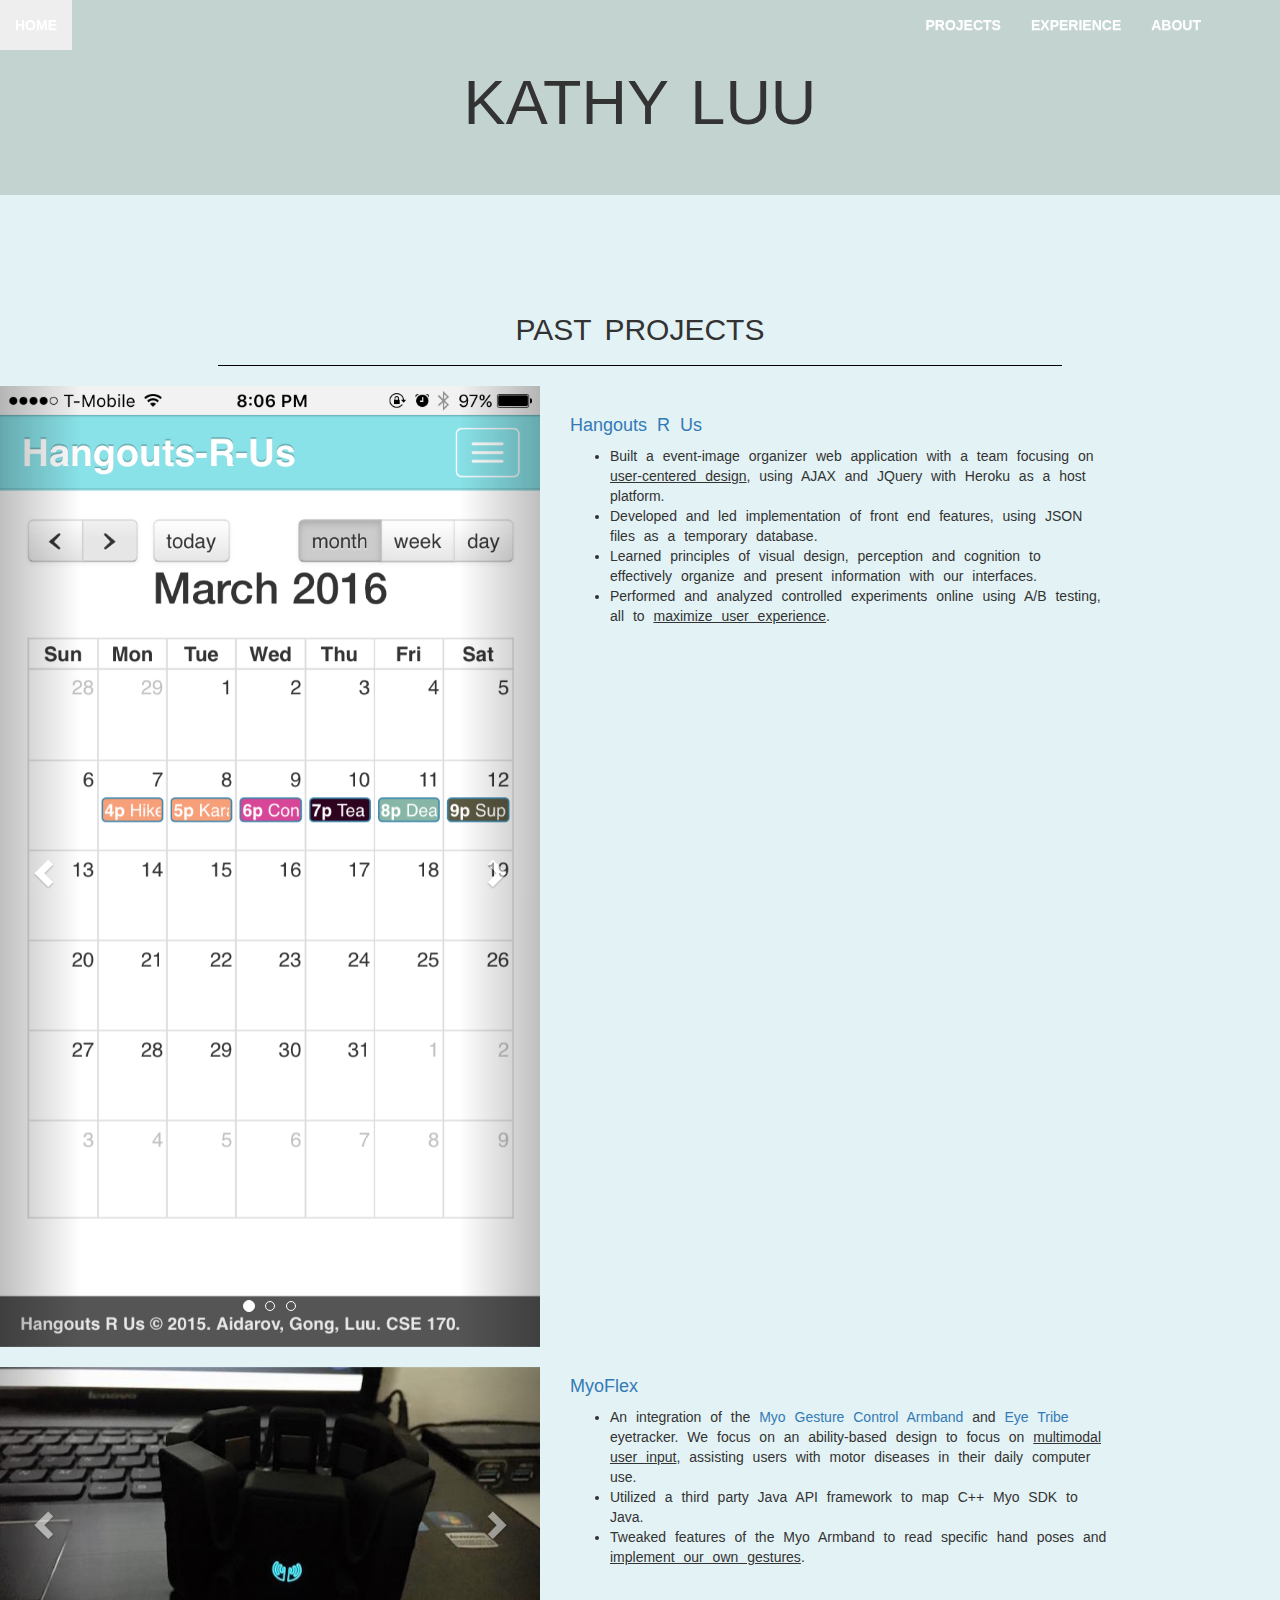
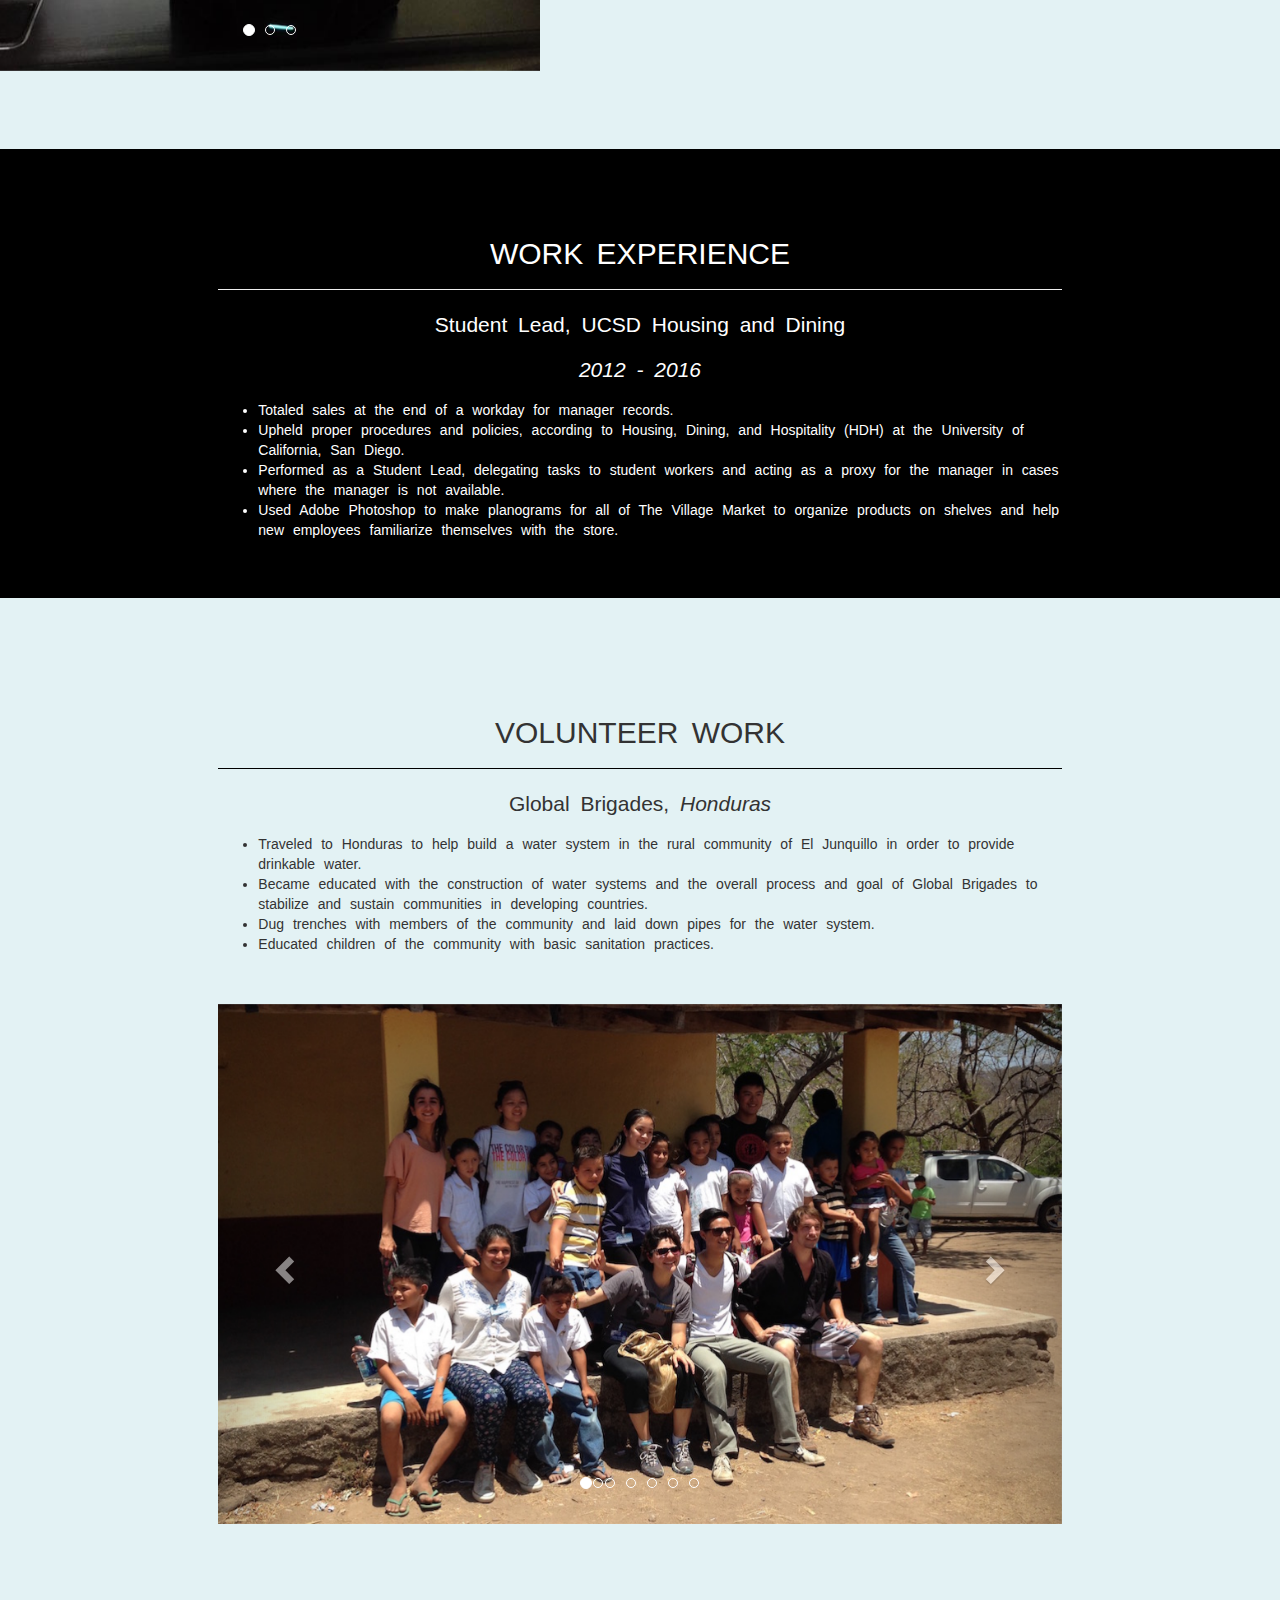
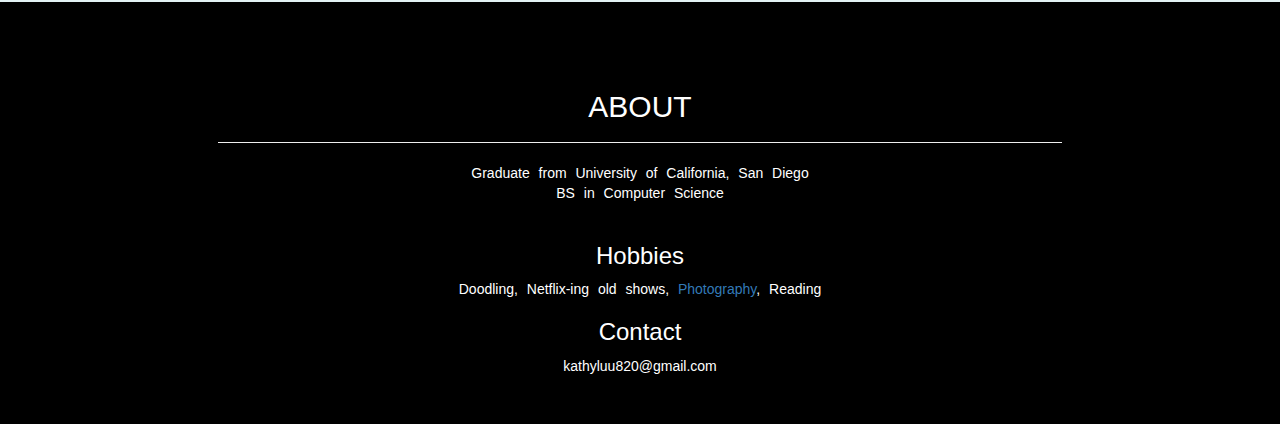
<file: index.html>
<!DOCTYPE html>
<html>
  <head>
    <meta name="viewport" content="width=device-width, initial-scale=1">

  	<link href="css/bootstrap.css" rel="stylesheet">
  	<link href="css/bootstrap-theme.css" rel="stylesheet">
  	<link href="css/portfolio.css" rel="stylesheet">

    <title>Kathy Luu</title>
  </head>
  <body>

    <!-- menu bar -->
    <nav class="navbar-fixed-top">
      <div id="navbar" class="navbar-collapse collapse menu-link">
          <ul class="nav navbar-nav">
            <li class="active"><a href="#">Home</a></li>
          </ul>
          <ul class="nav navbar-nav navbar-right">
            <li><a href="#projects">Projects</a></li>
            <li><a href="#experience">Experience</a></li>
            <li><a href="#about">About</a></li>
          </ul>
      </div>
    </nav>

  	
  	<div class="jumbotron text-center header">
		 <h1>Kathy Luu</h1>
  	</div>

    <!-- PROJECTS SECTION -->
    <section id="projects" class="jumbotron row">
      <div class="container text-center col-lg-8 col-lg-offset-2">
        <div class="page-header">
          <h2>Past Projects</h2>
        </div>
      </div>

      <!-- HANGOUT CONTENT -->
      <div class="row container">
        <div class="col-lg-6 project-content">
          <!-- HANGOUTS CAROUSEL -->
          <div id="carousel-hangout" class="carousel slide" data-ride="carousel">
            <ol class="carousel-indicators">
              <li data-target="#carousel-hangout" data-slide-to="0" class="active"></li>
              <li data-target="#carousel-hangout" data-slide-to="1"></li>
              <li data-target="#carousel-hangout" data-slide-to="2"></li>
            </ol>

            <div class="carousel-inner" role="listbox">
              <div class="item active">
                <img src="images/hangouts1.jpg" alt="First slide">
              </div>
              <div class="item">
                <img src="images/hangouts2.jpg" alt="Second slide">
              </div>
              <div class="item">
                <img src="images/hangouts3.jpg" alt="Third slide">
              </div> 
            </div>

            <a class="left carousel-control" href="#carousel-hangout" role="button" data-slide="prev">
              <span class="glyphicon glyphicon-chevron-left" aria-hidden="true"></span>
              <span class="sr-only">Previous</span>
            </a>
            <a class="right carousel-control" href="#carousel-hangout" role="button" data-slide="next">
              <span class="glyphicon glyphicon-chevron-right" aria-hidden="true"></span>
              <span class="sr-only">Next</span>
            </a>
          </div> <!-- HANGOUTS CAROUSEL -->
        </div>

        <div class="col-lg-6 container"><br> 
          <a href="http://hangouts-r-us2.herokuapp.com/" target="_blank"><h4>Hangouts R Us</h4></a>
              <ul>
                <li>Built a event-image organizer web application with a team focusing on <u>user-centered design</u>, using AJAX and JQuery with Heroku as a host platform.</li>
                <li>Developed and led implementation of front end features, using JSON files as a temporary database.</li>
                <li>Learned principles of visual design, perception and cognition to effectively organize and present information with our interfaces.</li>
                <li>Performed and analyzed controlled experiments online using A/B testing, all to <u>maximize user experience</u>.</li>
              </ul>
        </div>
      </div> <!-- END HANGOUT CONTENT -->
      <br>
      <!-- MYOFLEX CONTENT-->
      <div class="row container">
          <div class="col-lg-6 project-content">
              <!-- MYOFLEX CAROUSEL -->
              <div id="carousel-myo" class="carousel slide" data-ride="carousel">
                <ol class="carousel-indicators">
                  <li data-target="#carousel-myo" data-slide-to="0" class="active"></li>
                  <li data-target="#carousel-myo" data-slide-to="1"></li>
                  <li data-target="#carousel-myo" data-slide-to="2"></li>
                </ol>

                <div class="carousel-inner" role="listbox">
                  <div class="item active">
                    <img src="images/myoflex1.jpg" alt="First slide">
                  </div>
                  <div class="item">
                    <img src="images/myoflex2.jpg" alt="Second slide">
                  </div>
                  <div class="item">
                    <img src="images/myoflex3.jpg" alt="Third slide">
                  </div> 
                </div>

                <a class="left carousel-control" href="#carousel-myo" role="button" data-slide="prev">
                  <span class="glyphicon glyphicon-chevron-left" aria-hidden="true"></span>
                  <span class="sr-only">Previous</span>
                </a>
                <a class="right carousel-control" href="#carousel-myo" role="button" data-slide="next">
                  <span class="glyphicon glyphicon-chevron-right" aria-hidden="true"></span>
                  <span class="sr-only">Next</span>
                </a>
              </div> <!-- MYOFLEX CAROUSEL -->
          </div>

          <div class="col-lg-6 container">
              <a href="https://weibellab-teaching.github.io/cse118-218-fa15_Team01/" target="_blank"><h4>MyoFlex</h4></a>
                <ul>
                  <li>An integration of the <a href="https://www.myo.com/" target="_blank">Myo Gesture Control Armband</a> and <a href="https://theeyetribe.com/" target="_blank">Eye Tribe</a> eyetracker. We focus on an ability-based design to focus on <u>multimodal user input</u>, assisting users with motor diseases in their daily computer use.</li>
                  <li>Utilized a third party Java API framework to map C++ Myo SDK to Java.</li>
                  <li>Tweaked features of the Myo Armband to read specific hand poses and <u>implement our own gestures</u>.</li>
                </ul>
          </div> 
      </div> <!-- END MYOFLEX CONTENT -->
    </section> <!-- END PROJECTS SECTION -->

    <section id="experience" class="jumbotron dark-container row">
      <div class="container text-center col-lg-8 col-lg-offset-2">
        <div class="page-header-dark">
        	<h2>Work Experience</h2>
        </div>
        <p>Student Lead, UCSD Housing and Dining</p>
        <p><i class="text-right">2012 - 2016</i></p>
        <ul class="text-left">
          <li>Totaled sales at the end of a workday for manager records.</li>
          <li>Upheld proper procedures and policies, according to Housing, Dining, and Hospitality (HDH) at the University of California, San Diego.</li>
          <li>Performed as a Student Lead, delegating tasks to student workers and acting as a proxy for the manager in cases where the manager is not available.</li>
          <li>Used Adobe Photoshop to make planograms for all of The Village Market to organize products on shelves and help new employees familiarize themselves with the store.</li>
        </ul>
      </div>
    </section>

    <section class="jumbotron row">
      <div class="container text-center col-lg-8 col-lg-offset-2">
        <div class="page-header">
    			<h2>Volunteer Work</h2>
        </div>
        <p>Global Brigades, <i>Honduras</i></p>
        <ul class="text-left">
          <li>Traveled to Honduras to help build a water system in the rural community of El Junquillo in order to provide drinkable water.</li>
          <li>Became educated with the construction of water systems and the overall process and goal of Global Brigades to stabilize and sustain communities in developing countries.</li>
          <li>Dug trenches with members of the community and laid down pipes for the water system.</li>
          <li>Educated children of the community with basic sanitation practices.</li>
        </ul> <br><br>
        <!-- HONDURAS CAROUSEL -->
        <div id="carousel-honduras" class="carousel slide" data-ride="carousel">
          <ol class="carousel-indicators">
            <li data-target="#carousel-honduras" data-slide-to="0" class="active"><li>
            <li data-target="#carousel-honduras" data-slide-to="1"></li>
            <li data-target="#carousel-honduras" data-slide-to="2"></li>
            <li data-target="#carousel-honduras" data-slide-to="3"></li>
            <li data-target="#carousel-honduras" data-slide-to="4"></li>
            <li data-target="#carousel-honduras" data-slide-to="5"></li>
          </ol>

          <div class="carousel-inner" role="listbox">
            <div class="item active">
              <img src="images/hon1.jpg" alt="First slide">
            </div>
            <div class="item">
              <img src="images/hon2.jpg" alt="Second slide">
            </div>
            <div class="item">
              <img src="images/hon3.jpg" alt="Third slide">
            </div>
            <div class="item">
              <img src="images/hon4.jpg" alt="Fourth slide">
            </div> 
            <div class="item">
              <img src="images/hon5.jpg" alt="Fifth slide">
            </div> 
            <div class="item">
              <img src="images/hon6.jpg" alt="Sixth slide">
            </div> 
          </div>

          <a class="left carousel-control" href="#carousel-honduras" role="button" data-slide="prev">
            <span class="glyphicon glyphicon-chevron-left" aria-hidden="true"></span>
            <span class="sr-only">Previous</span>
          </a>
          <a class="right carousel-control" href="#carousel-honduras" role="button" data-slide="next">
            <span class="glyphicon glyphicon-chevron-right" aria-hidden="true"></span>
            <span class="sr-only">Next</span>
          </a>
        </div> <!-- HONDURAS CAROUSEL -->
      </div>
    </section>

    <section id="about" class="jumbotron dark-container bottom-container row">
      <div class="container text-center col-lg-8 col-lg-offset-2">
        <div class="page-header-dark">
          <h2>About</h2>
        </div>
        <div>
          <pp>Graduate from University of California, San Diego</pp><br>
          <pp>BS in Computer Science</pp>
        </div>

        <br>

        <h3>Hobbies</h3>
        <pp>Doodling, Netflix-ing old shows, <a href="https://luusfilm.tumblr.com" target="_blank">Photography</a>, Reading</pp>

        <br>
        
        <h3>Contact</h3>
        <pp>kathyluu820@gmail.com</pp>
        </div>
      </div>
    </section>

    <!-- Bootstrap core JavaScript
    ================================================== -->
    <!-- Placed at the end of the document so the pages load faster -->
    <script src="https://ajax.googleapis.com/ajax/libs/jquery/1.11.0/jquery.min.js"></script>
    <script src="js/bootstrap.min.js"></script>

  </body>
</html>
</file>
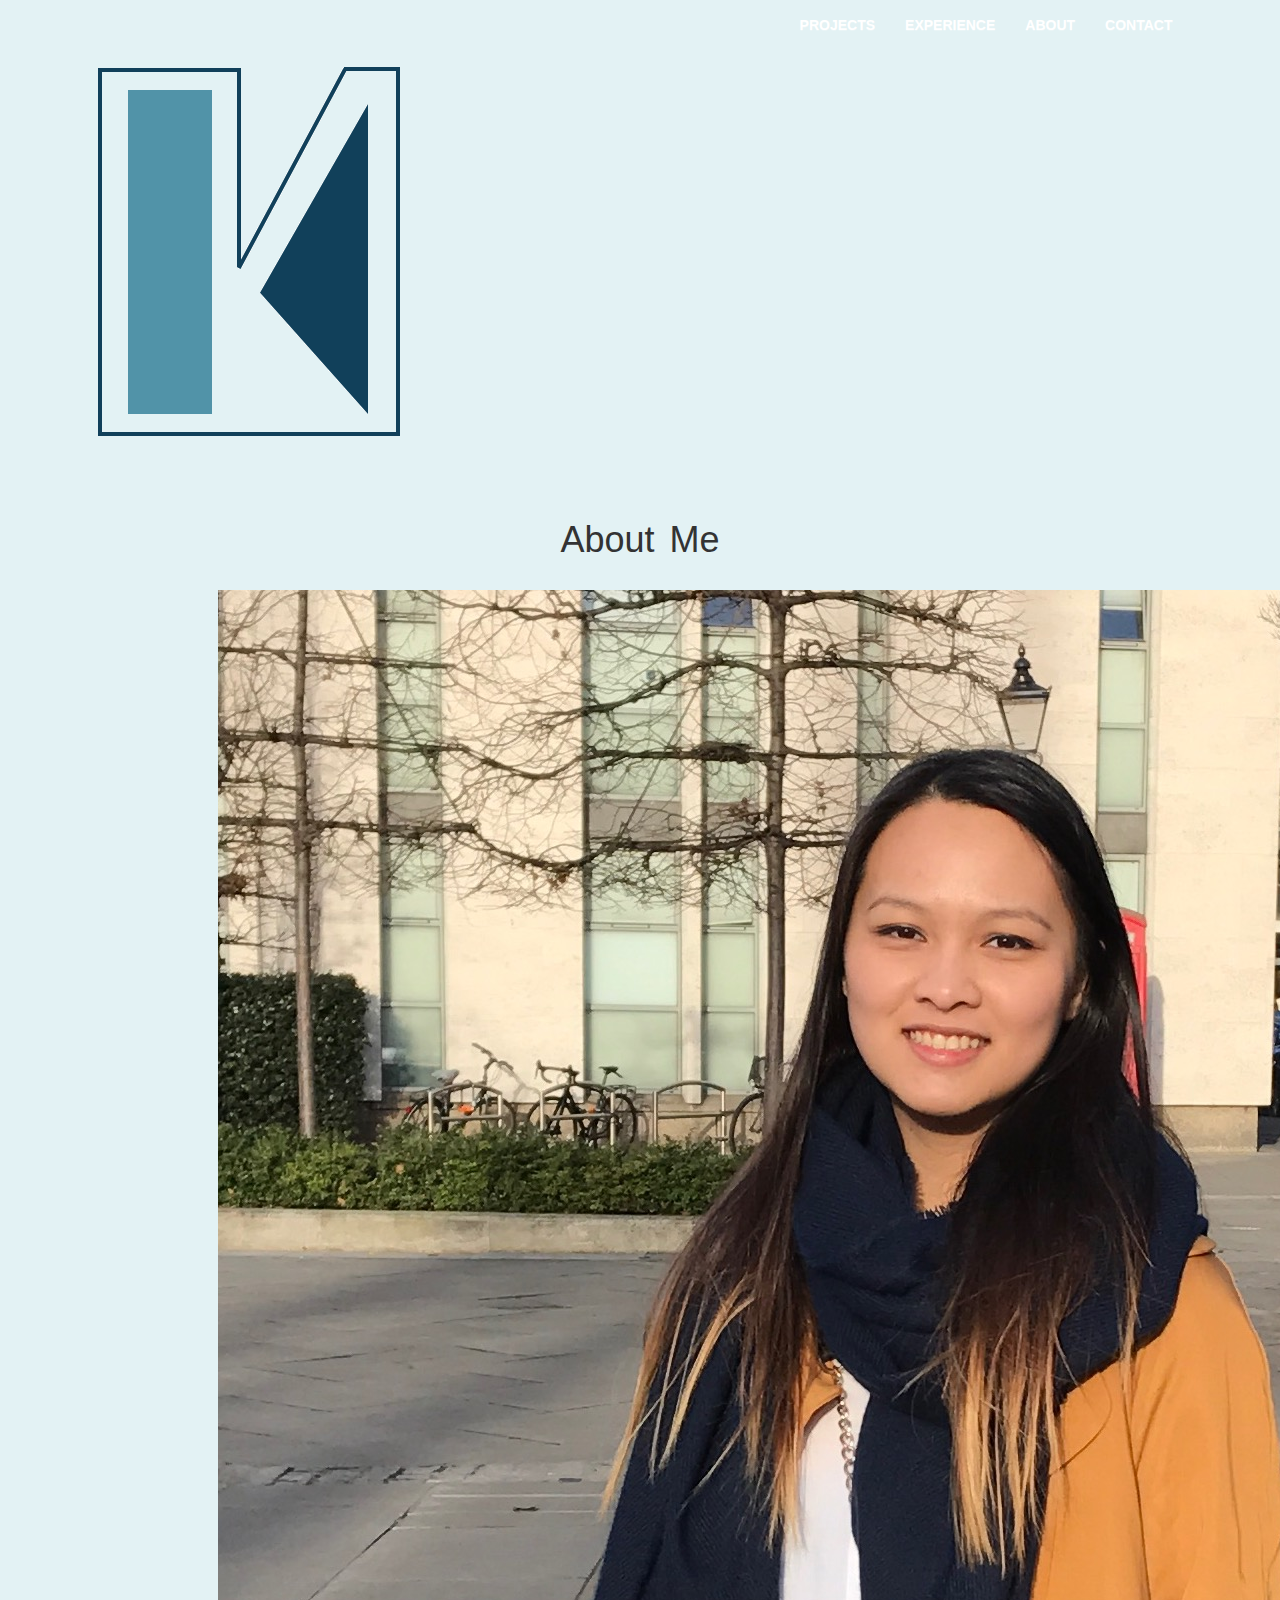
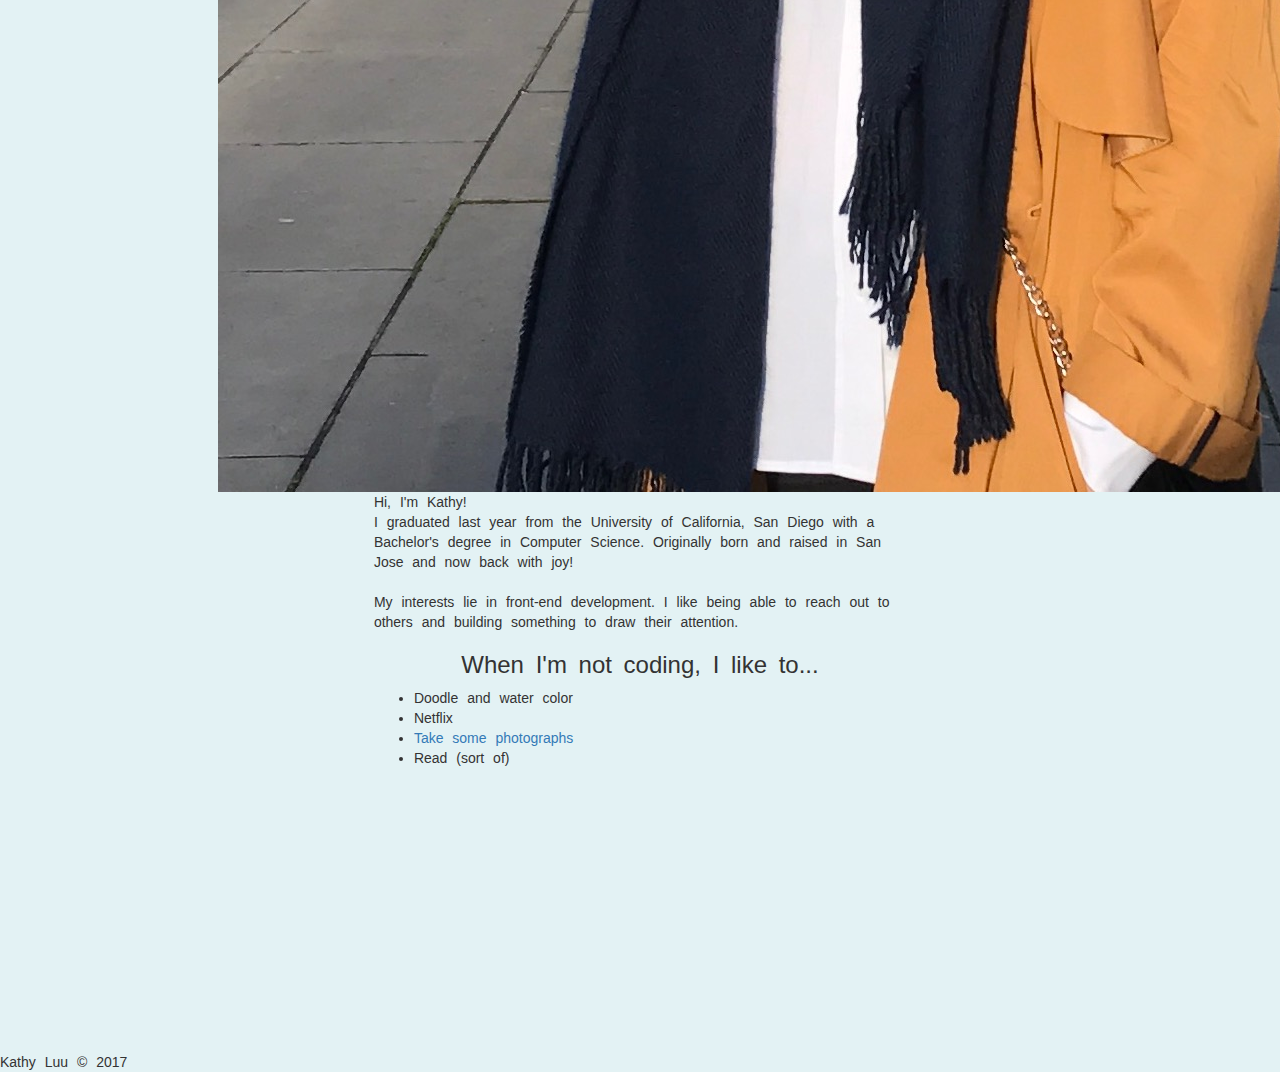
<file: about.html>
<!DOCTYPE html>
<html>
  <head>
    <meta http-equiv="Content-Type" content="text/html; charset=UTF-8">
    <meta name="viewport" content="width=device-width, initial-scale=1">
    
    <title>Kathy Luu | About</title>
    <link rel="icon" type="image/png" href="images/favicon.ico">

    <!-- Bootstrap -->
    <link rel="stylesheet" type="text/css" href="css/bootstrap.css">
    <link rel="stylesheet" type="text/css" href="css/bootstrap-theme.css">

    <link rel="stylesheet" type="text/css" href="css/portfolio.css">
  </head>
  <body>

    <!-- HEADER WITH LOGO & MENU/NAVBAR -->
    <header class="text-center">
     <div class="navbar-header">
      <a href="index.html" target="_self"><img src="images/kl-logo.png" id="mylogo" alt="mylogo" border="0"></a>
      <button type="button" class="navbar-toggle" data-toggle="collapse" data-target="#myNavbar">&#9776;</button>
     </div>
    </header>

    <nav>
      <div id="myNavbar" class="navbar-collapse collapse menu-link">
          <ul class="nav navbar-nav navbar-right navbar-collapse">
            <li><a href="projects.html">Projects</a></li>
            <li><a href="work-experience.html">Experience</a></li>
            <li><a href="about.html">About</a></li>
            <li><a href="contact.html">Contact</a></li>
          </ul>
      </div>
    </nav>
    <!-- END HEADER -->

    <div class="content text-center page-title">
      <h1>About Me</h1>
    </div><br>

    <div id="about" class="row">
      <div class="container text-center col-lg-8 col-lg-offset-2">
        <div>
          <img src="images/ME.JPG" id="profile-photo" alt="Me">
        </div>

        <div class="container text-left col-lg-8 col-lg-offset-2">
          <pp>Hi, I'm Kathy!<pp><br>
          <pp>I graduated last year from the University of California, San Diego with a Bachelor's degree in Computer Science. Originally born and raised in San Jose and now back with joy!<br><br>

            My interests lie in front-end development. I like being able to reach out to others and building something to draw their attention.
          </pp>          
        </div>

        <div class="container col-lg-8 col-lg-offset-2 content">
          <h3>When I'm not coding, I like to...</h3>
        </div><br>
        <div class="container text-left col-lg-8 col-lg-offset-2">
          <ul>
            <li>Doodle and water color</li>
            <li>Netflix</li>
            <li><a href="https://luusfilm.tumblr.com" target="_blank">Take some photographs</a></li>
            <li>Read (sort of)</li>
          </ul>
        </div>

        
        <br><br><br><br><br><br><br><br><br><br><br><br><br><br><br><br><br><br><br><br><br><br><br><br><br><br><br>
      </div>
    </div>




    <footer class="content">Kathy Luu © 2017</footer>

    
    <!-- Bootstrap core JavaScript
    ================================================== -->
    <!-- Placed at the end of the document so the pages load faster -->
    <script src="https://ajax.googleapis.com/ajax/libs/jquery/1.11.0/jquery.min.js"></script>
    <script src="js/bootstrap.js"></script>
    <script src="js/classie.js"></script>
    <script src="js/portfolio.js"></script>

  </body>
</html>
</file>
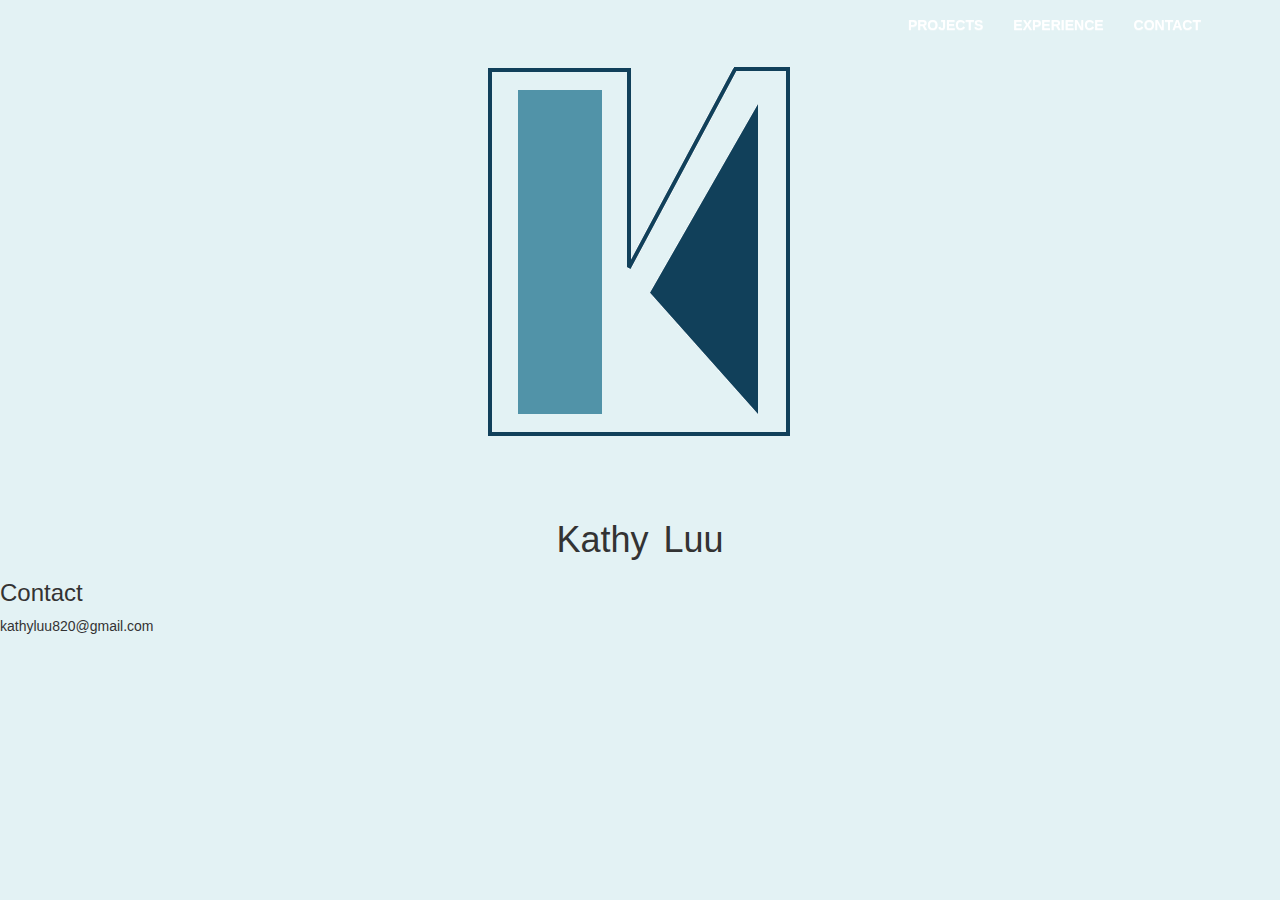
<file: contact.html>
<!DOCTYPE html>
<html>
	<head>
		<meta http-equiv="Content-Type" content="text/html; charset=UTF-8">
	    <meta name="viewport" content="width=device-width, initial-scale=1">
	    
	    <title>Kathy Luu | Contact</title>
	    <link rel="icon" type="image/png" href="images/favicon.ico">

	    <!-- Bootstrap -->
	    <link rel="stylesheet" type="text/css" href="css/bootstrap.css">
	    <link rel="stylesheet" type="text/css" href="css/bootstrap-theme.css">

	    <link rel="stylesheet" type="text/css" href="css/portfolio.css">
	</head>
	<body>

	<header class="text-center">
     <a href="index.html"><img src="images/kl-logo.png" id="mylogo" alt="mylogo"></a>
     <h1>Kathy Luu</h1>
     <nav class="navbar-fixed-top">
      <div id="navbar" class="navbar-collapse collapse menu-link">
          <ul class="nav navbar-nav navbar-right">
            <li><a href="projects.html">Projects</a></li>
            <li><a href="work-experience.html">Experience</a></li>
            <li><a href="contact.html">Contact</a></li>
          </ul>
      </div>
     </nav>
  	</header>


	<h3>Contact</h3>
    <pp>kathyluu820@gmail.com</pp>
    
    <!-- Bootstrap core JavaScript
    ================================================== -->
    <!-- Placed at the end of the document so the pages load faster -->
    <script src="https://ajax.googleapis.com/ajax/libs/jquery/1.11.0/jquery.min.js"></script>
    <script src="js/bootstrap.js"></script>
    <script src="js/classie.js"></script>
    <script src="js/portfolio.js"></script>

	</body>
</html>
</file>
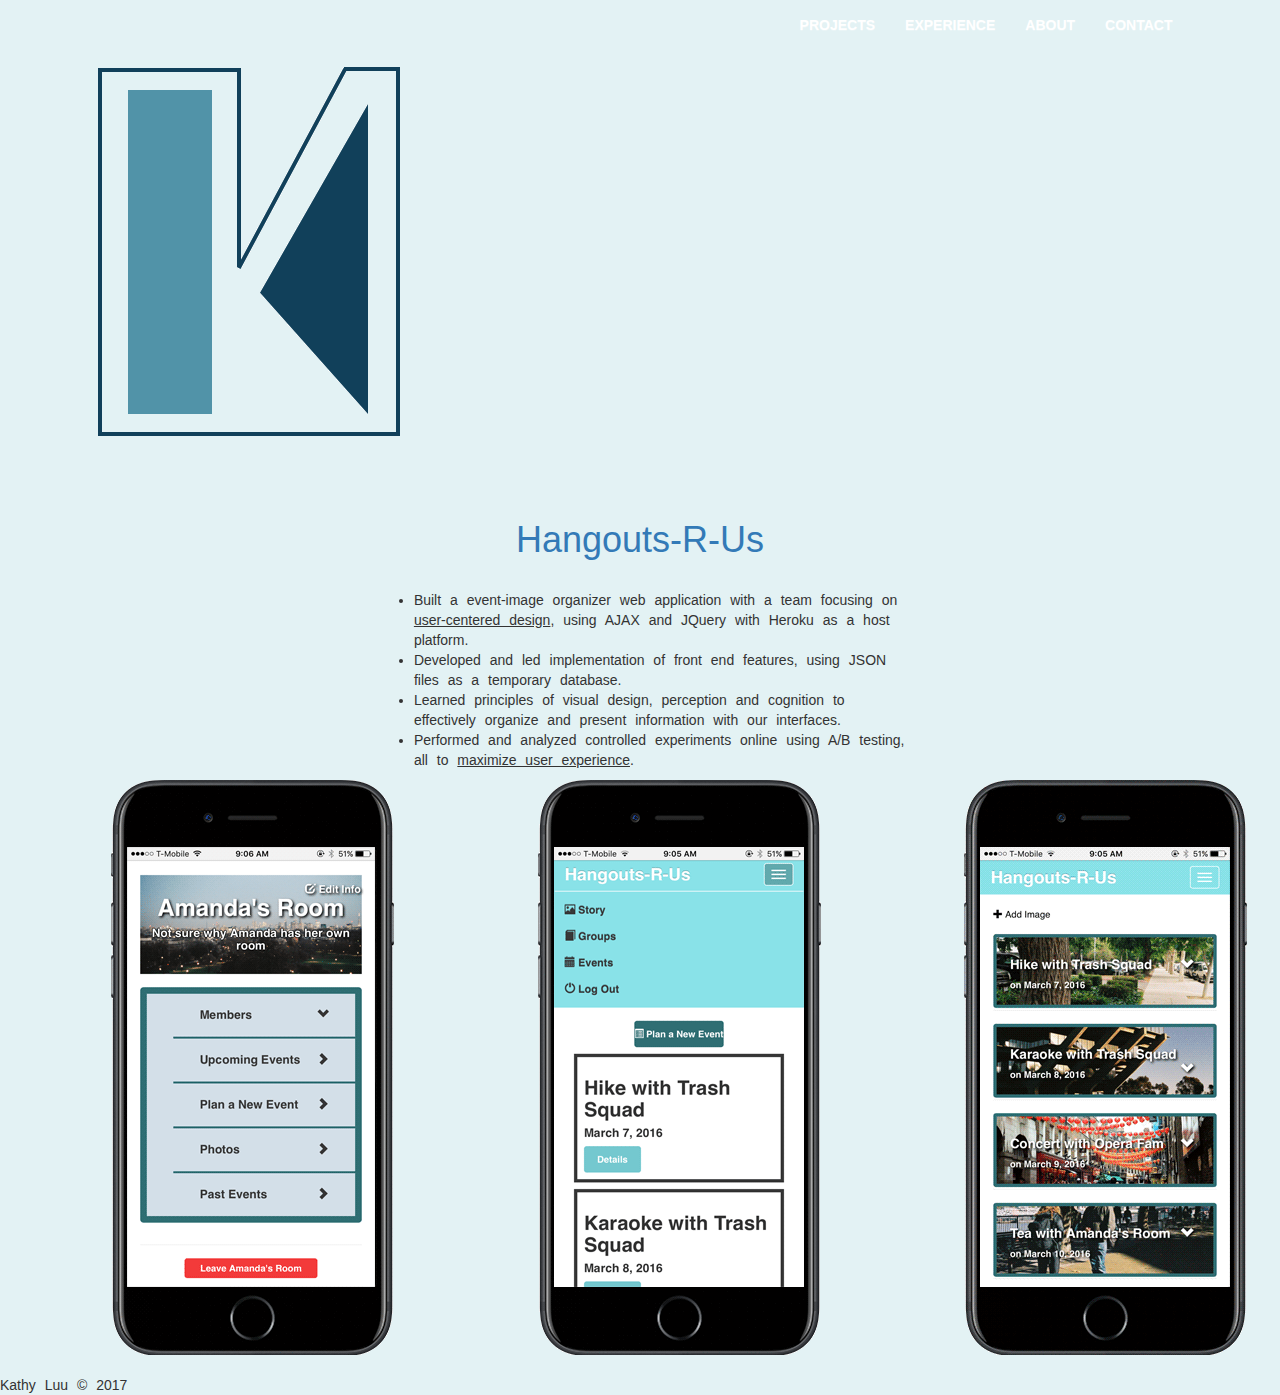
<file: hangouts.html>
<!DOCTYPE html>
<html>
  <head>
    <meta http-equiv="Content-Type" content="text/html; charset=UTF-8">
    <meta name="viewport" content="width=device-width, initial-scale=1">
    
    <title>Kathy Luu | Hangouts-R-Us</title>
    <link rel="icon" type="image/png" href="images/favicon.ico">

    <!-- Bootstrap -->
    <link rel="stylesheet" type="text/css" href="css/bootstrap.css">
    <link rel="stylesheet" type="text/css" href="css/bootstrap-theme.css">

    <link rel="stylesheet" type="text/css" href="css/portfolio.css">
  </head>
  <body>

    <!-- HEADER WITH LOGO & MENU/NAVBAR -->
  	<header class="text-center">
     <div class="navbar-header">
      <a href="index.html" target="_self"><img src="images/kl-logo.png" id="mylogo" alt="mylogo" border="0"></a>
      <button type="button" class="navbar-toggle" data-toggle="collapse" data-target="#myNavbar">&#9776;</button>
     </div>
  	</header>

    <nav>
      <div id="myNavbar" class="navbar-collapse collapse menu-link">
          <ul class="nav navbar-nav navbar-right navbar-collapse">
            <li><a href="projects.html">Projects</a></li>
            <li><a href="work-experience.html">Experience</a></li>
            <li><a href="about.html">About</a></li>
            <li><a href="contact.html">Contact</a></li>
          </ul>
      </div>
    </nav>
    <!-- END HEADER -->


	  <!-- PROJECTS SECTION -->
    <div class="text-center content page-title">
        <a href="http://hangouts-r-us2.herokuapp.com/" target="_blank"><h1>Hangouts-R-Us</h1></a>
    </div>

    <div id="about" class="row">
      <div class="container text-center col-lg-8 col-lg-offset-2">
        <br>
        <div class="container text-left col-lg-8 col-lg-offset-2">
          <ul>
                <li>Built a event-image organizer web application with a team focusing on <u>user-centered design</u>, using AJAX and JQuery with Heroku as a host platform.</li>
                <li>Developed and led implementation of front end features, using JSON files as a temporary database.</li>
                <li>Learned principles of visual design, perception and cognition to effectively organize and present information with our interfaces.</li>
                <li>Performed and analyzed controlled experiments online using A/B testing, all to <u>maximize user experience</u>.</li>
          </ul>         
        </div>
      </div>
    </div>

    <div class="container-fluid">
      <div class="row">
        <div class="col-sm-4">
          <img src="images/hangouts1.png" alt="hangouts1" class="phone-img">
        </div>
        <div class="col-sm-4">
          <img src="images/hangouts2.png" alt="hangouts2" class="phone-img">
        </div>
        <div class="col-sm-4">
          <img src="images/hangouts3.png" alt="hangouts3" class="phone-img">
        </div>
      </div>
    </div>

    <br>
    <!-- END PROJECTS SECTION -->


    <footer class="content">Kathy Luu © 2017</footer>


    <!-- Bootstrap core JavaScript
    ================================================== -->
    <!-- Placed at the end of the document so the pages load faster -->
    <script src="https://ajax.googleapis.com/ajax/libs/jquery/1.11.0/jquery.min.js"></script>
    <script src="js/bootstrap.js"></script>
    <script src="js/classie.js"></script>
    <script src="js/portfolio.js"></script>

  </body>
</html>
</file>
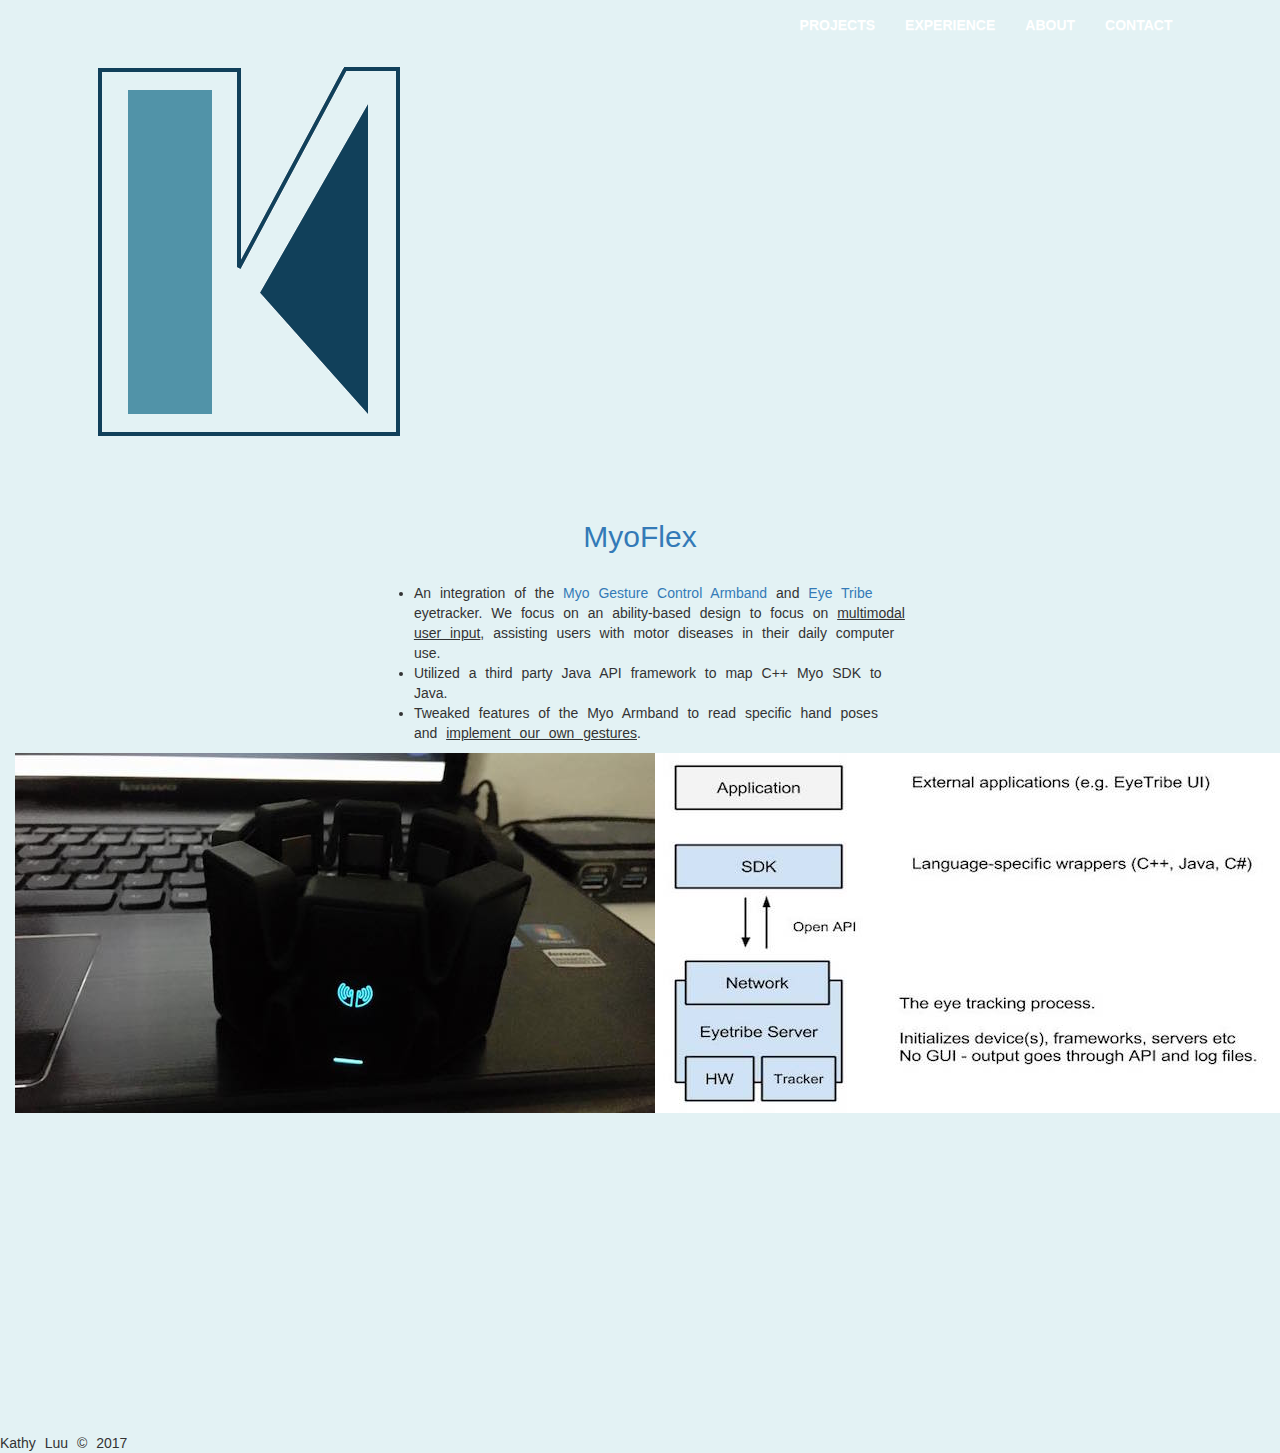
<file: myoflex.html>
<!DOCTYPE html>
<html>
  <head>
    <meta http-equiv="Content-Type" content="text/html; charset=UTF-8">
    <meta name="viewport" content="width=device-width, initial-scale=1">
    
    <title>Kathy Luu | Projects</title>
    <link rel="icon" type="image/png" href="images/favicon.ico">

    <!-- Bootstrap -->
    <link rel="stylesheet" type="text/css" href="css/bootstrap.css">
    <link rel="stylesheet" type="text/css" href="css/bootstrap-theme.css">

    <link rel="stylesheet" type="text/css" href="css/portfolio.css">
  </head>
  <body>

    <!-- HEADER WITH LOGO & MENU/NAVBAR -->
  	<header class="text-center">
     <div class="navbar-header">
      <a href="index.html" target="_self"><img src="images/kl-logo.png" id="mylogo" alt="mylogo" border="0"></a>
      <button type="button" class="navbar-toggle" data-toggle="collapse" data-target="#myNavbar">&#9776;</button>
     </div>
  	</header>

    <nav>
      <div id="myNavbar" class="navbar-collapse collapse menu-link">
          <ul class="nav navbar-nav navbar-right navbar-collapse">
            <li><a href="projects.html">Projects</a></li>
            <li><a href="work-experience.html">Experience</a></li>
            <li><a href="about.html">About</a></li>
            <li><a href="contact.html">Contact</a></li>
          </ul>
      </div>
    </nav>
    <!-- END HEADER -->

    <!-- PROJECTS SECTION -->
    <div class="text-center content page-title">
        <a href="https://weibellab-teaching.github.io/cse118-218-fa15_Team01/" target="_blank"><h2>MyoFlex</h2></a>
    </div>

    <div id="about" class="row">
      <div class="container text-center col-lg-8 col-lg-offset-2">
        <br>
        <div class="container text-left col-lg-8 col-lg-offset-2">
          <ul>
                  <li>An integration of the <a href="https://www.myo.com/" target="_blank">Myo Gesture Control Armband</a> and <a href="https://theeyetribe.com/" target="_blank">Eye Tribe</a> eyetracker. We focus on an ability-based design to focus on <u>multimodal user input</u>, assisting users with motor diseases in their daily computer use.</li>
                  <li>Utilized a third party Java API framework to map C++ Myo SDK to Java.</li>
                  <li>Tweaked features of the Myo Armband to read specific hand poses and <u>implement our own gestures</u>.</li>
          </ul>       
        </div>
      </div>
    </div>

    <div class="container-fluid">
      <div class="row">
        <div class="col-sm-6">
          <img src="images/myoflex1.jpg" alt="myoflex1" class="myo-img">
        </div>
        <div class="col-sm-6">
          <img src="images/myoflex2.jpg" alt="myoflex2" class="myo-img">
        </div>
        <!--<div class="col-sm-4">
          <img src="images/myoflex3.jpg" alt="myoflex3" class="phone-img">
        </div>-->
      </div>
    </div>

    <div class="text-center">
      <iframe width="560" height="315" src="https://www.youtube.com/embed/OOJbRfD8jXc" frameborder="0" allowfullscreen></iframe>
    </div>
    <!-- END PROJECTS SECTION -->


    <footer class="content">Kathy Luu © 2017</footer>


    <!-- Bootstrap core JavaScript
    ================================================== -->
    <!-- Placed at the end of the document so the pages load faster -->
    <script src="https://ajax.googleapis.com/ajax/libs/jquery/1.11.0/jquery.min.js"></script>
    <script src="js/bootstrap.js"></script>
    <script src="js/classie.js"></script>
    <script src="js/portfolio.js"></script>

  </body>
</html>
</file>
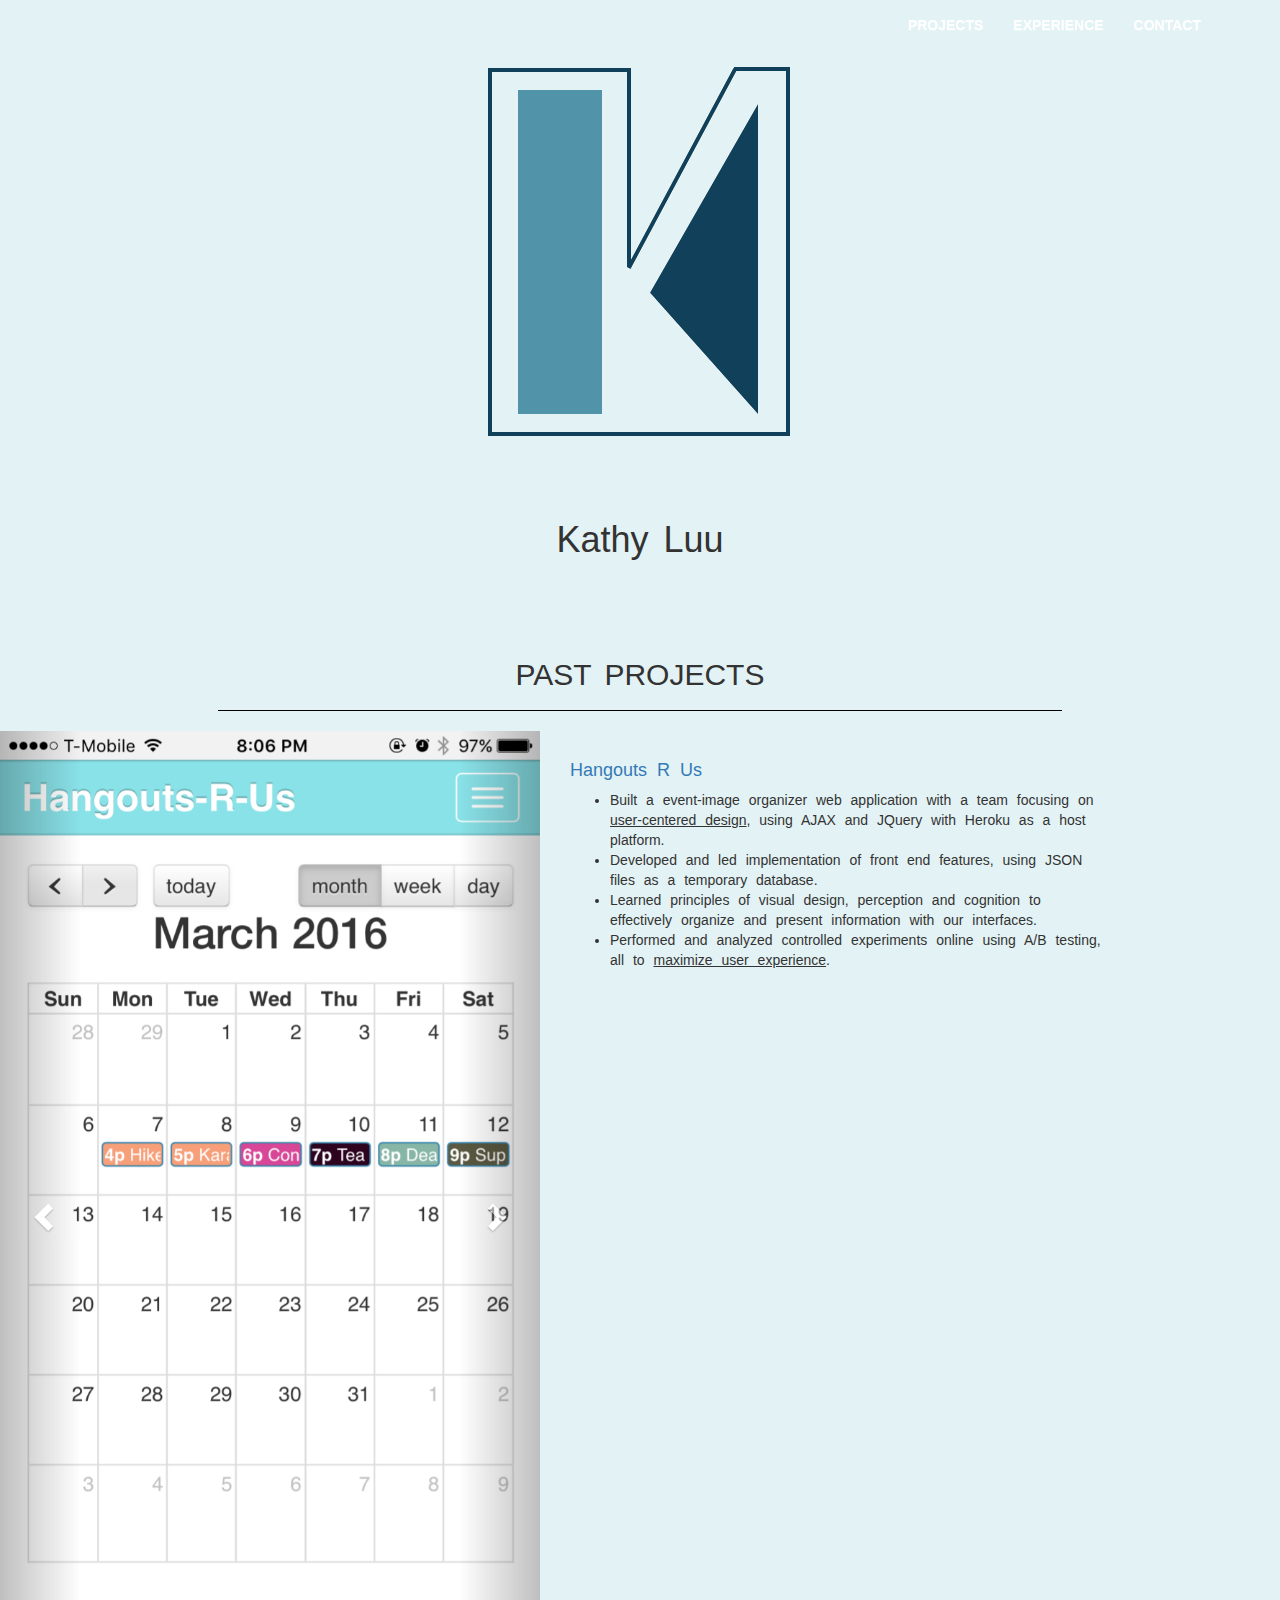
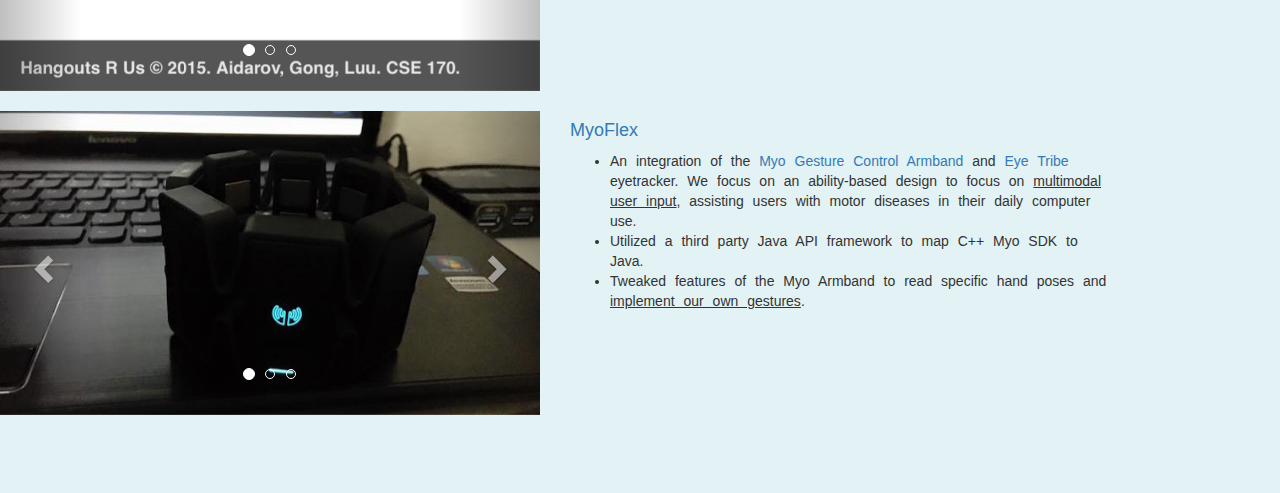
<file: projects.html>
<!DOCTYPE html>
<html>
	<head>
		<meta http-equiv="Content-Type" content="text/html; charset=UTF-8">
	    <meta name="viewport" content="width=device-width, initial-scale=1">
	    
	    <title>Kathy Luu | Projects</title>
	    <link rel="icon" type="image/png" href="images/favicon.ico">

	    <!-- Bootstrap -->
	    <link rel="stylesheet" type="text/css" href="css/bootstrap.css">
	    <link rel="stylesheet" type="text/css" href="css/bootstrap-theme.css">

	    <link rel="stylesheet" type="text/css" href="css/portfolio.css">
	</head>
	<body>

	<header class="text-center">
     <a href="index.html"><img src="images/kl-logo.png" id="mylogo" alt="mylogo"></a>
     <h1>Kathy Luu</h1>
     <nav class="navbar-fixed-top">
      <div id="navbar" class="navbar-collapse collapse menu-link">
          <ul class="nav navbar-nav navbar-right">
            <li><a href="projects.html">Projects</a></li>
            <li><a href="work-experience.html">Experience</a></li>
            <li><a href="contact.html">Contact</a></li>
          </ul>
      </div>
     </nav>
  	</header>


		<!-- PROJECTS SECTION -->
    <section id="projects" class="jumbotron row">
      <div class="container text-center col-lg-8 col-lg-offset-2">
        <div class="page-header">
          <h2>Past Projects</h2>
        </div>
      </div>

      <!-- HANGOUT CONTENT -->
      <div class="row container">
        <div class="col-lg-6 project-content">
          <!-- HANGOUTS CAROUSEL -->
          <div id="carousel-hangout" class="carousel slide" data-ride="carousel">
            <ol class="carousel-indicators">
              <li data-target="#carousel-hangout" data-slide-to="0" class="active"></li>
              <li data-target="#carousel-hangout" data-slide-to="1"></li>
              <li data-target="#carousel-hangout" data-slide-to="2"></li>
            </ol>

            <div class="carousel-inner" role="listbox">
              <div class="item active">
                <img src="images/hangouts1.jpg" alt="First slide">
              </div>
              <div class="item">
                <img src="images/hangouts2.jpg" alt="Second slide">
              </div>
              <div class="item">
                <img src="images/hangouts3.jpg" alt="Third slide">
              </div> 
            </div>

            <a class="left carousel-control" href="#carousel-hangout" role="button" data-slide="prev">
              <span class="glyphicon glyphicon-chevron-left" aria-hidden="true"></span>
              <span class="sr-only">Previous</span>
            </a>
            <a class="right carousel-control" href="#carousel-hangout" role="button" data-slide="next">
              <span class="glyphicon glyphicon-chevron-right" aria-hidden="true"></span>
              <span class="sr-only">Next</span>
            </a>
          </div> <!-- HANGOUTS CAROUSEL -->
        </div>

        <div class="col-lg-6 container"><br> 
          <a href="http://hangouts-r-us2.herokuapp.com/" target="_blank"><h4>Hangouts R Us</h4></a>
              <ul>
                <li>Built a event-image organizer web application with a team focusing on <u>user-centered design</u>, using AJAX and JQuery with Heroku as a host platform.</li>
                <li>Developed and led implementation of front end features, using JSON files as a temporary database.</li>
                <li>Learned principles of visual design, perception and cognition to effectively organize and present information with our interfaces.</li>
                <li>Performed and analyzed controlled experiments online using A/B testing, all to <u>maximize user experience</u>.</li>
              </ul>
        </div>
      </div> <!-- END HANGOUT CONTENT -->
      <br>
      <!-- MYOFLEX CONTENT-->
      <div class="row container">
          <div class="col-lg-6 project-content">
              <!-- MYOFLEX CAROUSEL -->
              <div id="carousel-myo" class="carousel slide" data-ride="carousel">
                <ol class="carousel-indicators">
                  <li data-target="#carousel-myo" data-slide-to="0" class="active"></li>
                  <li data-target="#carousel-myo" data-slide-to="1"></li>
                  <li data-target="#carousel-myo" data-slide-to="2"></li>
                </ol>

                <div class="carousel-inner" role="listbox">
                  <div class="item active">
                    <img src="images/myoflex1.jpg" alt="First slide">
                  </div>
                  <div class="item">
                    <img src="images/myoflex2.jpg" alt="Second slide">
                  </div>
                  <div class="item">
                    <img src="images/myoflex3.jpg" alt="Third slide">
                  </div> 
                </div>

                <a class="left carousel-control" href="#carousel-myo" role="button" data-slide="prev">
                  <span class="glyphicon glyphicon-chevron-left" aria-hidden="true"></span>
                  <span class="sr-only">Previous</span>
                </a>
                <a class="right carousel-control" href="#carousel-myo" role="button" data-slide="next">
                  <span class="glyphicon glyphicon-chevron-right" aria-hidden="true"></span>
                  <span class="sr-only">Next</span>
                </a>
              </div> <!-- MYOFLEX CAROUSEL -->
          </div>

          <div class="col-lg-6 container">
              <a href="https://weibellab-teaching.github.io/cse118-218-fa15_Team01/" target="_blank"><h4>MyoFlex</h4></a>
                <ul>
                  <li>An integration of the <a href="https://www.myo.com/" target="_blank">Myo Gesture Control Armband</a> and <a href="https://theeyetribe.com/" target="_blank">Eye Tribe</a> eyetracker. We focus on an ability-based design to focus on <u>multimodal user input</u>, assisting users with motor diseases in their daily computer use.</li>
                  <li>Utilized a third party Java API framework to map C++ Myo SDK to Java.</li>
                  <li>Tweaked features of the Myo Armband to read specific hand poses and <u>implement our own gestures</u>.</li>
                </ul>
          </div> 
      </div> <!-- END MYOFLEX CONTENT -->
    </section> <!-- END PROJECTS SECTION -->

    <!-- Bootstrap core JavaScript
    ================================================== -->
    <!-- Placed at the end of the document so the pages load faster -->
    <script src="https://ajax.googleapis.com/ajax/libs/jquery/1.11.0/jquery.min.js"></script>
    <script src="js/bootstrap.js"></script>
    <script src="js/classie.js"></script>
    <script src="js/portfolio.js"></script>

	</body>
</html>
</file>
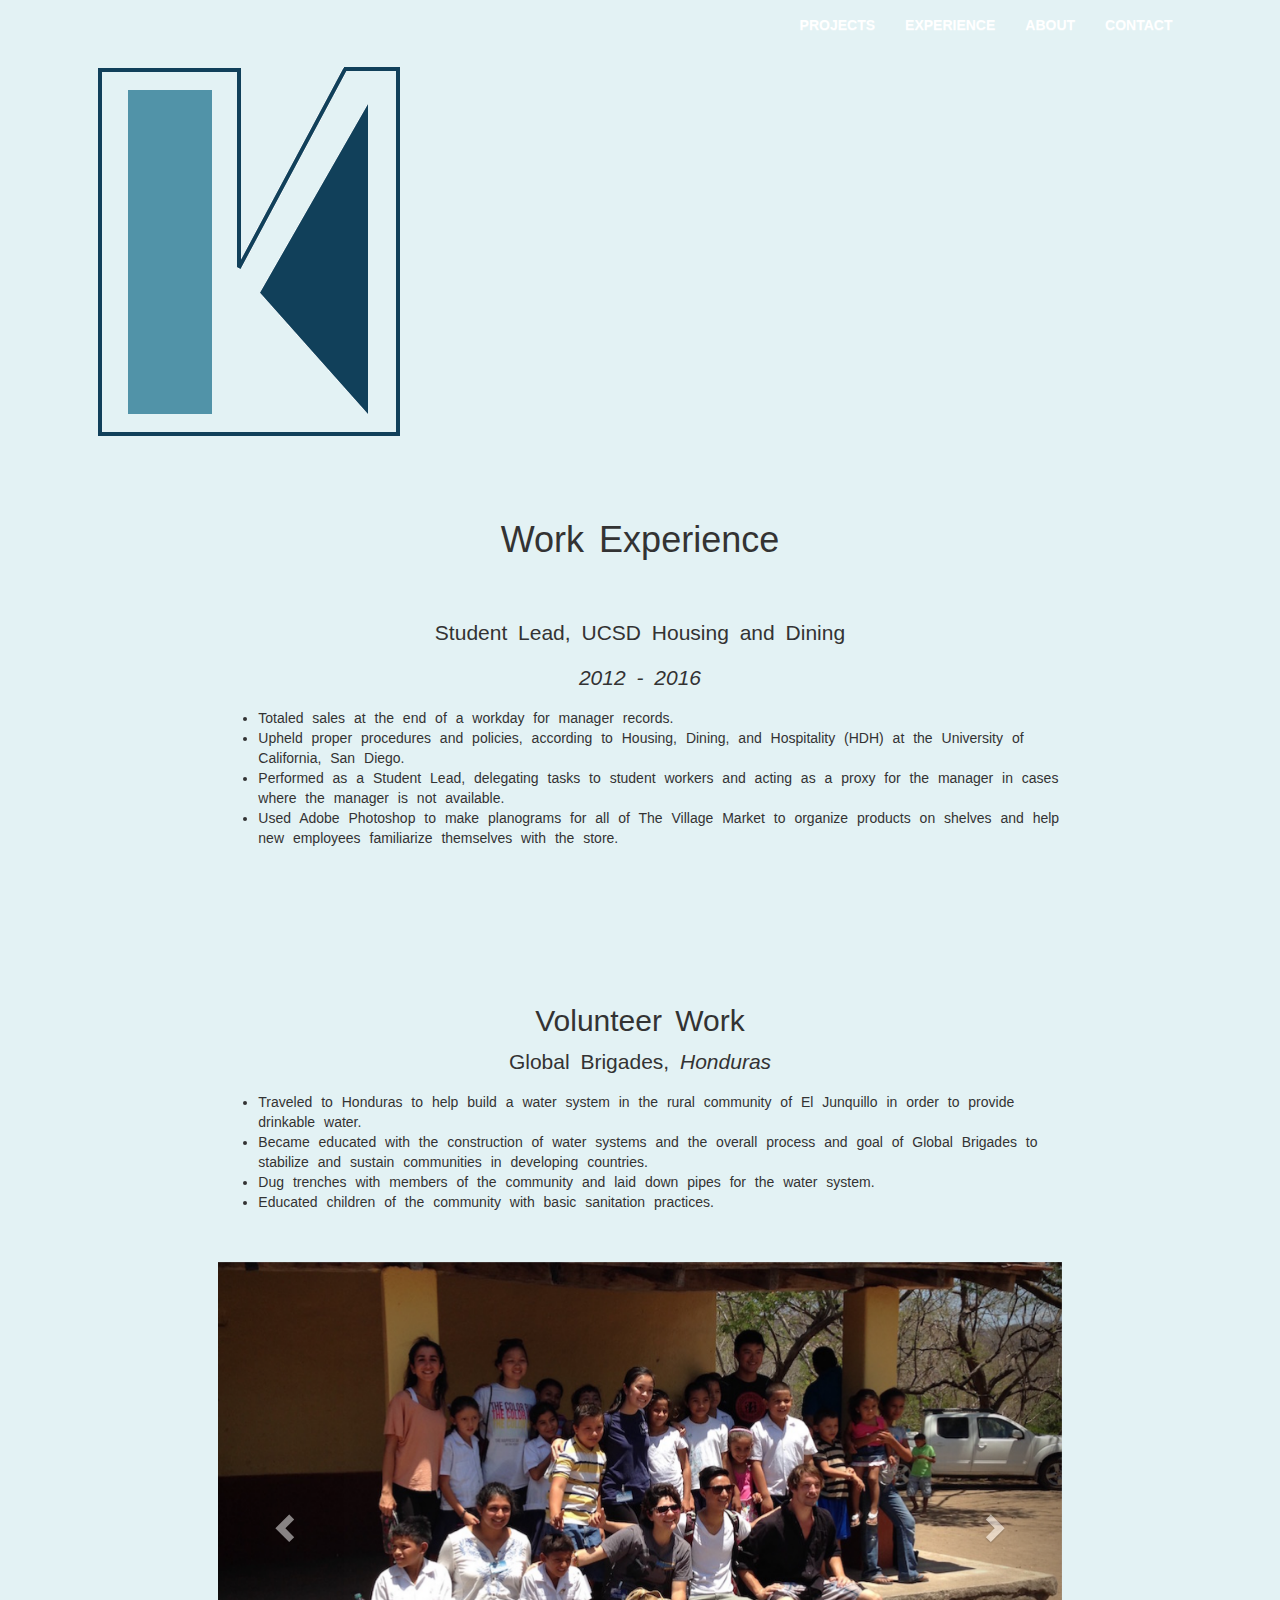
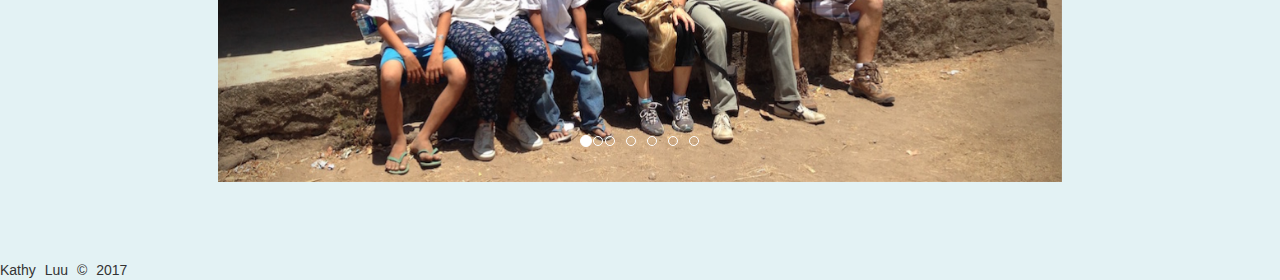
<file: work-experience.html>
<!DOCTYPE html>
<html>
	<head>
    <meta http-equiv="Content-Type" content="text/html; charset=UTF-8">
    <meta name="viewport" content="width=device-width, initial-scale=1">
    
    <title>Kathy Luu | Work Experience</title>
    <link rel="icon" type="image/png" href="images/favicon.ico">

    <!-- Bootstrap -->
    <link rel="stylesheet" type="text/css" href="css/bootstrap.css">
    <link rel="stylesheet" type="text/css" href="css/bootstrap-theme.css">

    <link rel="stylesheet" type="text/css" href="css/portfolio.css">
	</head>
	<body>

    <!-- HEADER WITH LOGO & MENU/NAVBAR -->
    <header class="text-center">
     <div class="navbar-header">
      <a href="index.html" target="_self"><img src="images/kl-logo.png" id="mylogo" alt="mylogo" border="0"></a>
      <button type="button" class="navbar-toggle" data-toggle="collapse" data-target="#myNavbar">&#9776;</button>
     </div>
    </header>

    <nav>
      <div id="myNavbar" class="navbar-collapse collapse menu-link">
          <ul class="nav navbar-nav navbar-right navbar-collapse">
            <li><a href="projects.html">Projects</a></li>
            <li><a href="work-experience.html">Experience</a></li>
            <li><a href="about.html">About</a></li>
            <li><a href="contact.html">Contact</a></li>
          </ul>
      </div>
    </nav>
    <!-- END HEADER -->

    <div class="text-center content page-title">
      <h1>Work Experience</h1>
    </div>

    <section id="experience" class="jumbotron row content">
      <div class="container text-center col-lg-8 col-lg-offset-2">
        
        <p>Student Lead, UCSD Housing and Dining</p>
        <p><i class="text-right">2012 - 2016</i></p>
        <ul class="text-left">
          <li>Totaled sales at the end of a workday for manager records.</li>
          <li>Upheld proper procedures and policies, according to Housing, Dining, and Hospitality (HDH) at the University of California, San Diego.</li>
          <li>Performed as a Student Lead, delegating tasks to student workers and acting as a proxy for the manager in cases where the manager is not available.</li>
          <li>Used Adobe Photoshop to make planograms for all of The Village Market to organize products on shelves and help new employees familiarize themselves with the store.</li>
        </ul>
      </div>
    </section>

    <section class="jumbotron row">
      <div class="container text-center col-lg-8 col-lg-offset-2">
        <div>
          <h2>Volunteer Work</h2>
        </div>
        <p>Global Brigades, <i>Honduras</i></p>
        <ul class="text-left">
          <li>Traveled to Honduras to help build a water system in the rural community of El Junquillo in order to provide drinkable water.</li>
          <li>Became educated with the construction of water systems and the overall process and goal of Global Brigades to stabilize and sustain communities in developing countries.</li>
          <li>Dug trenches with members of the community and laid down pipes for the water system.</li>
          <li>Educated children of the community with basic sanitation practices.</li>
        </ul> <br><br>
        <!-- HONDURAS CAROUSEL -->
        <div id="carousel-honduras" class="carousel slide" data-ride="carousel">
          <ol class="carousel-indicators">
            <li data-target="#carousel-honduras" data-slide-to="0" class="active"><li>
            <li data-target="#carousel-honduras" data-slide-to="1"></li>
            <li data-target="#carousel-honduras" data-slide-to="2"></li>
            <li data-target="#carousel-honduras" data-slide-to="3"></li>
            <li data-target="#carousel-honduras" data-slide-to="4"></li>
            <li data-target="#carousel-honduras" data-slide-to="5"></li>
          </ol>

          <div class="carousel-inner" role="listbox">
            <div class="item active">
              <img src="images/hon1.jpg" alt="First slide">
            </div>
            <div class="item">
              <img src="images/hon2.jpg" alt="Second slide">
            </div>
            <div class="item">
              <img src="images/hon3.jpg" alt="Third slide">
            </div>
            <div class="item">
              <img src="images/hon4.jpg" alt="Fourth slide">
            </div> 
            <div class="item">
              <img src="images/hon5.jpg" alt="Fifth slide">
            </div> 
            <div class="item">
              <img src="images/hon6.jpg" alt="Sixth slide">
            </div> 
          </div>

          <a class="left carousel-control" href="#carousel-honduras" role="button" data-slide="prev">
            <span class="glyphicon glyphicon-chevron-left" aria-hidden="true"></span>
            <span class="sr-only">Previous</span>
          </a>
          <a class="right carousel-control" href="#carousel-honduras" role="button" data-slide="next">
            <span class="glyphicon glyphicon-chevron-right" aria-hidden="true"></span>
            <span class="sr-only">Next</span>
          </a>
        </div> <!-- HONDURAS CAROUSEL -->
      </div>
    </section>



    <footer class="content">Kathy Luu © 2017</footer>


    <!-- Bootstrap core JavaScript
    ================================================== -->
    <!-- Placed at the end of the document so the pages load faster -->
    <script src="https://ajax.googleapis.com/ajax/libs/jquery/1.11.0/jquery.min.js"></script>
    <script src="js/bootstrap.js"></script>
    <script src="js/classie.js"></script>
    <script src="js/portfolio.js"></script>


	</body>
</html>
</file>
<file: css/portfolio.css>
body {
	background-color: #e3f2f4;
	font-family: "Century Gothic",CenturyGothic,AppleGothic,sans-serif;
	word-spacing: 5px;
}

.header {
	background-color: #c3d4d0;
	text-transform: uppercase;
}

.menu-link {
	font-weight: 700;
	text-transform: uppercase;
}

.menu-link a {
	color: #fff;
}

.dark-container {
	background-color: #000;
	color: #fff;
}

.page-header-dark {
  padding-bottom: 9px;
  margin: 40px 0 20px;
  border-bottom: 1px solid #eee;
  text-transform: uppercase;
}

.bottom-container {
	margin-bottom: -50px;
}
</file>
